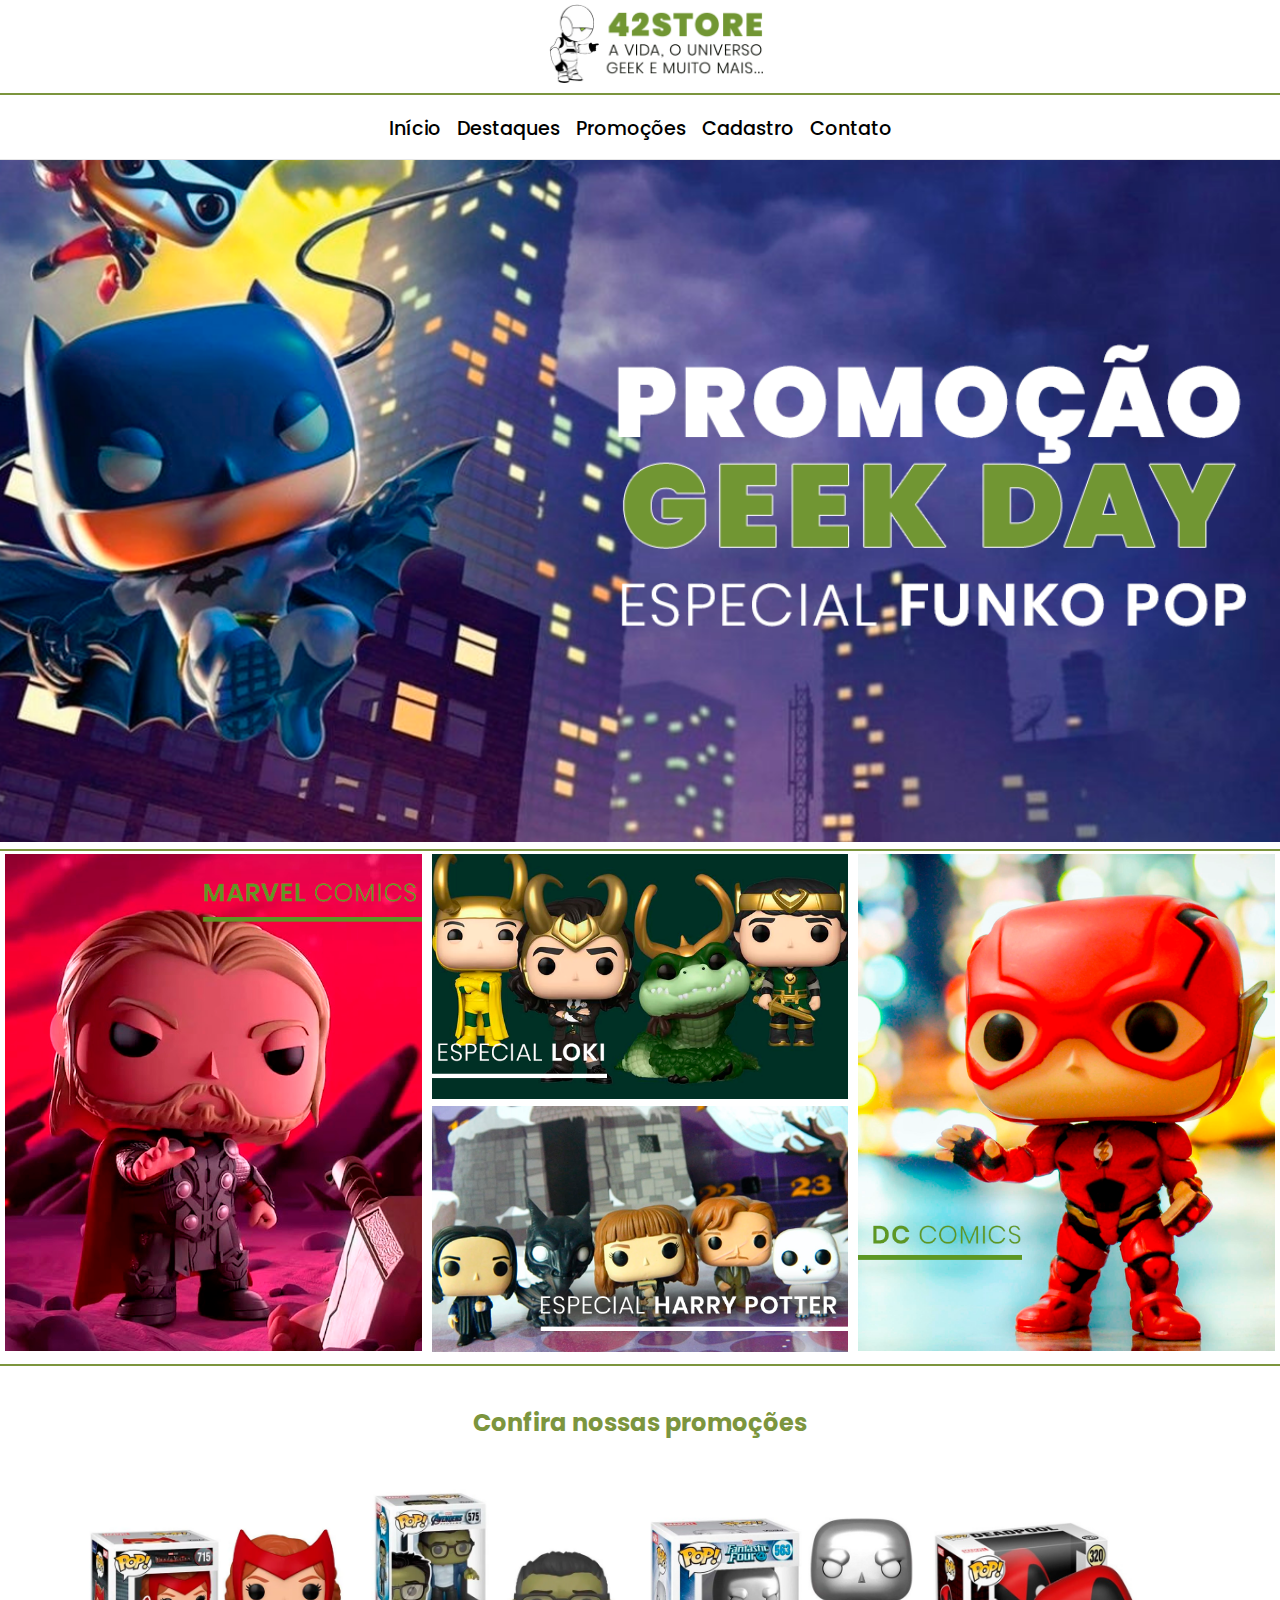
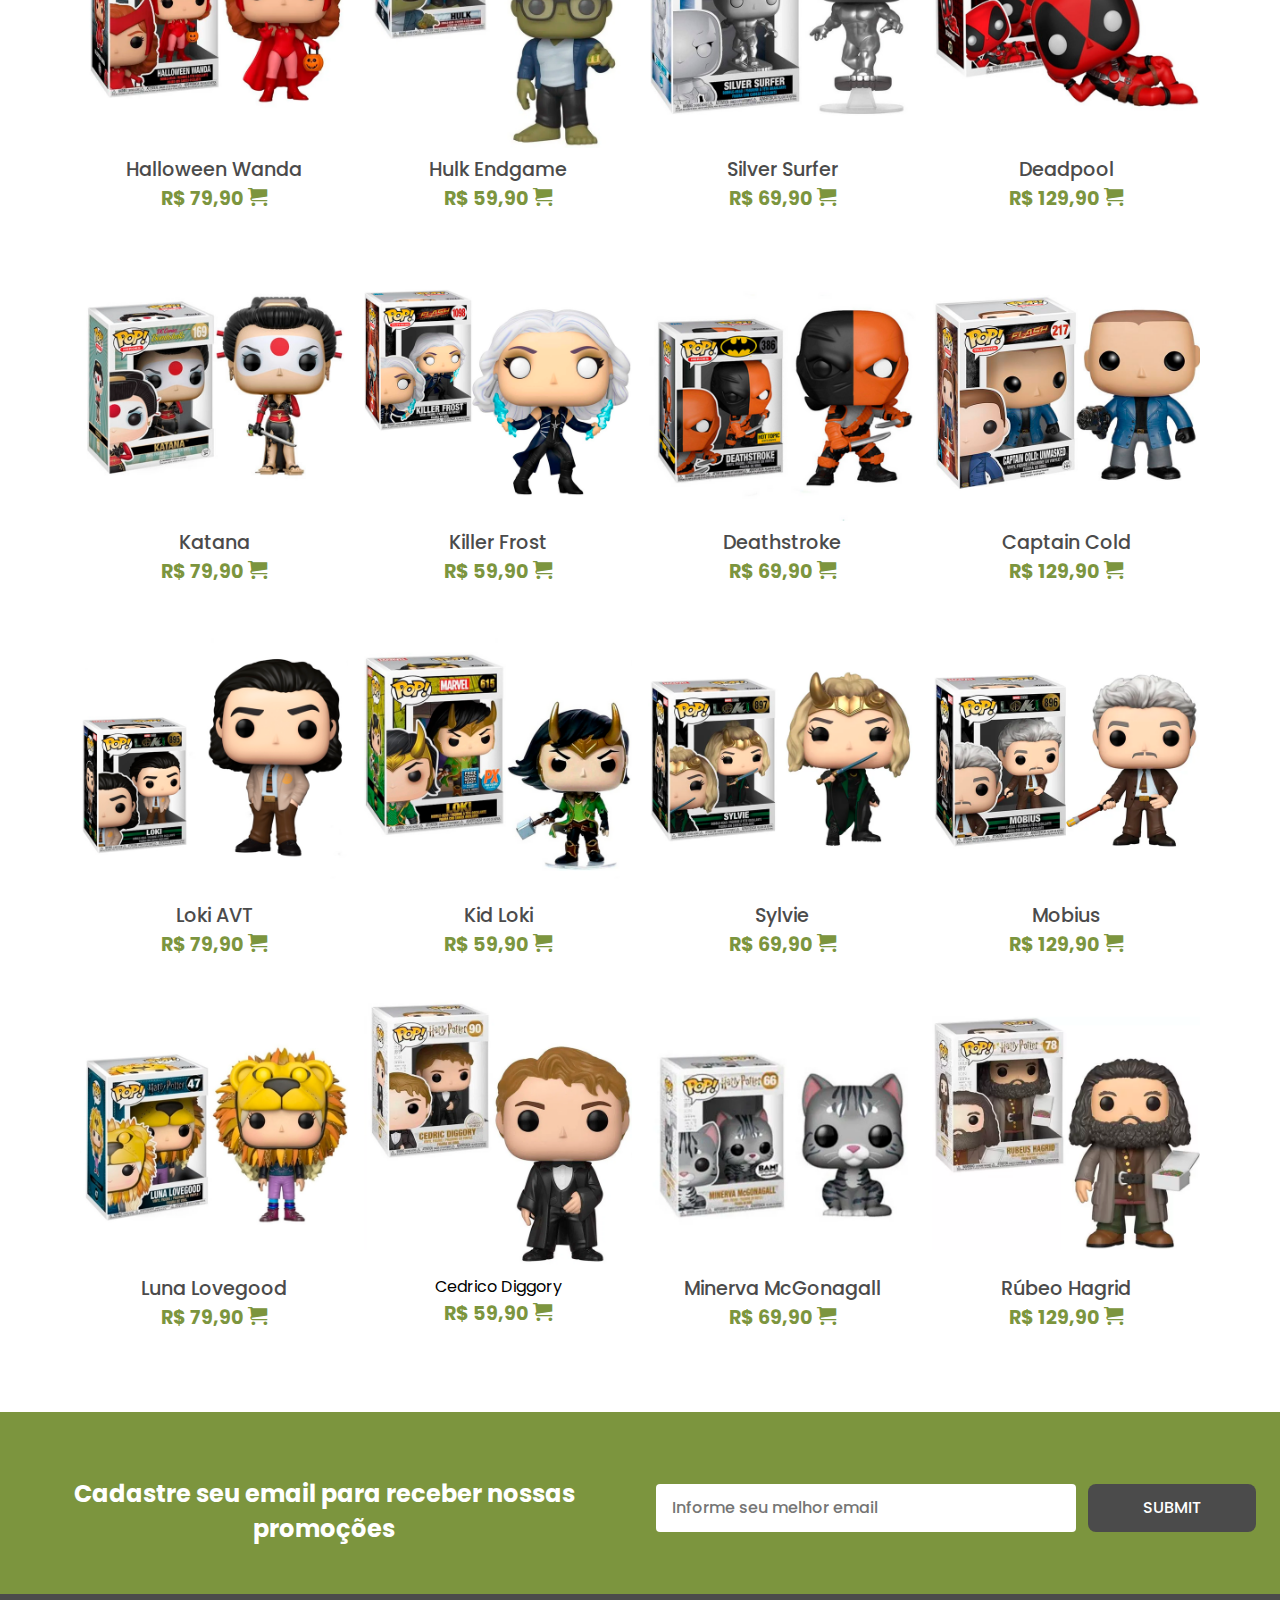
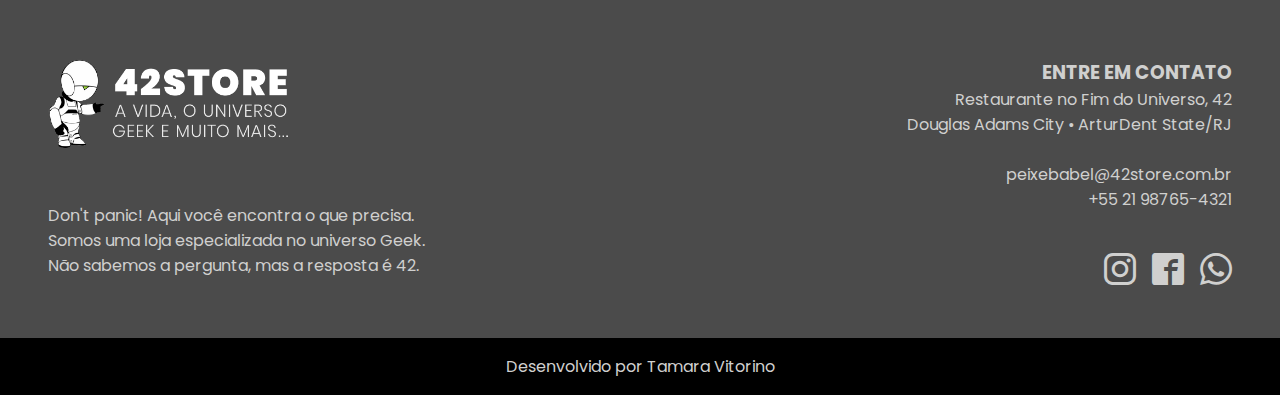
<file: index.html>
<!DOCTYPE html>
<html lang="en">
  <head>
    
    <meta charset="UTF-8" />
    <meta http-equiv="X-UA-Compatible" content="IE=edge" />
    <meta name="viewport" content="width=device-width, initial-scale=1.0" />
    <title>Dia do Orgulho Nerd - 42</title>
    <link rel="stylesheet" href="./assets/css/style.css" />
    <link rel="stylesheet" href="./assets/css/style-desktop.css" />
    <link rel="stylesheet" href="./assets/fonts/style.css" />
    <link rel="preconnect" href="https://fonts.googleapis.com" />
    <link rel="preconnect" href="https://fonts.gstatic.com" crossorigin />
    <link
      rel="stylesheet"
      href="https://fonts.googleapis.com/css2?family=Poppins:wght@300;400;700;900&display=swap"
    />
  </head>
  <body onLoad="slide1()">
      <header id="header">
      <a class="logo" href="index.html"
          ><img src="./assets/images/logo.png"
        /></a>
      <nav class="container">        
        <div class="menu" >
          <ul class="grid">
            <li><a class="menu-item" href="#banner">Início</a></li>
            <li><a class="menu-item" href="#highlights">Destaques</a></li>
            <li><a class="menu-item" href="#promotions">Promoções</a></li>
            <li><a class="menu-item" href="#subscribe">Cadastro</a></li>
            <li><a class="menu-item" href="#footer">Contato</a></li>
          </ul>
        </div>
        <div class="toggle icon-menu"></div>
        <div class="toggle icon-cross"></div>
      </nav>
    </header>

    <main>
      <!-- Destaques -->
      <section class="section" id="banner">
        <div class="container">
          <img id="id_banner">
        </div>
      </section>

      <section class="section" id="highlights">
        <div class="item"><a href="#marvel"><img src="./assets/images/funko_marvel_destaque.png" alt="Banner Destaque Marvel com foto do Funko do Thor" /></a></div>
        <div class="item">
          <a href="#loki"><img src="./assets/images/funko_loki_destaque.png" alt="Banner destaque Loki com foto dos Lokis"/></a>
          <a href="#harrypotter"><img src="./assets/images/funko_hp_destaque.png" alt="Banner destaque Harry Potter com os funkos num fundo do castelo"/></a></div>
        <div class="item"><a href="#dccomics"><img src="./assets/images/funko_dc_destaque.png" alt="Banner destaque DC comic com foto do funko Flash"/></a></div>
        </div>
      </section>

      <!-- Promoções -->
      <section class="section" id="promotions">
        <br>
        <h1>Confira nossas promoções</h1>
        <div class="container grid" id="marvel">
          <div class="item"><img src="./assets/images/halloween_wanda.png" alt="Funko da Wanda de Halloween"/>
          <p class="product-name">Halloween Wanda</p><p class="product-price">R$ 79,90 <a href=#><span class="icon-cart"></span></a></p></div>
          <div class="item"><img src="./assets/images/hulk_endgame.png" alt="Funko do Hulk Endgame"/><p class="product-name">Hulk Endgame</p><p class="product-price">R$ 59,90 <a href=#><span class="icon-cart"></span></a></p></div>
          <div class="item"><img src="./assets/images/silver_surfer.png" alt="Funko do Surfista Prateado"/><p class="product-name">Silver Surfer</p><p class="product-price">R$ 69,90 <a href=#><span class="icon-cart"></span></a></p></div>
          <div class="item"><img src="./assets/images/deadpool.png" alt="Funko do Deadpool deitado"/><p class="product-name">Deadpool</p><p class="product-price">R$ 129,90 <a href=#><span class="icon-cart"></span></a></p></div>
        </div>
        <div class="container grid" id="dccomics">
          <div class="item"><img src="./assets/images/katana.png" alt="Funko da Katana"/>
          <p class="product-name">Katana</p><p class="product-price">R$ 79,90 <a href=#><span class="icon-cart"></span></a></p></div>
          <div class="item"><img src="./assets/images/killer_frost.png" alt="Funko da Killer Frost" /><p class="product-name">Killer Frost</p><p class="product-price" >R$ 59,90 <a href=#><span class="icon-cart"></span></a></p></div>
          <div class="item"><img src="./assets/images/deathstroke.png" alt="Funko do DeathStroke" /><p class="product-name">Deathstroke</p><p class="product-price">R$ 69,90 <a href=#><span class="icon-cart"></span></a></p></div>
          <div class="item"><img src="./assets/images/captain_cold.png" alt="Funko do Capitão Frio / Leonard Snart"/><p class="product-name">Captain Cold</p><p class="product-price">R$ 129,90 <a href=#><span class="icon-cart"></span></a></p></div>
        </div>
        <div class="container grid" id="loki">
          <div class="item"><img src="./assets/images/loki.png" alt="Funko do Loki com a roupa da AVT"/>
          <p class="product-name">Loki AVT</p><p class="product-price">R$ 79,90 <a href=#><span class="icon-cart"></span></a></p></div>
          <div class="item"><img src="./assets/images/kid_loki.png" alt="Funko do Kid Loki"/><p class="product-name">Kid Loki</p><p class="product-price">R$ 59,90 <a href=#><span class="icon-cart"></span></a></p></div>
          <div class="item"><img src="./assets/images/sylvie.png" alt="Funko do Sylvie" /><p class="product-name">Sylvie</p><p class="product-price">R$ 69,90 <a href=#><span class="icon-cart"></span></a></p></div>
          <div class="item"><img src="./assets/images/mobius.png" alt="Funko do Mobius" /><p class="product-name">Mobius</p><p class="product-price">R$ 129,90 <a href=#><span class="icon-cart"></span></a></p></div>
        </div>
        <div class="container grid" id="harrypotter">
          <div class="item"><img src="./assets/images/luna_lovegood.png" alt="Funko da Luna com a máscara de Leão"/>
          <p class="product-name">Luna Lovegood</p><p class="product-price">R$ 79,90 <a href=#><span class="icon-cart"></span></a></p></div>
          <div class="item"><img src="./assets/images/cedrico.png" alt="Funko do Cedrico Diggory com roupa de baile" /><p class="product-name"></p>Cedrico Diggory<p class="product-price">R$ 59,90 <a href=#><span class="icon-cart"></span></a></p></div>
          <div class="item"><img src="./assets/images/minerva_mcgonagall.png" alt="Funko da Minerva transformada em gato" /><p class="product-name">Minerva McGonagall</p><p class="product-price">R$ 69,90 <a href=#><span class="icon-cart"></span></a></p></div>
          <div class="item"><img src="./assets/images/hagrid.png" alt="Funko do Hagrid carregando o bolo de aniversário do Harry" /><p class="product-name">Rúbeo Hagrid</p><p class="product-price">R$ 129,90 <a href=#><span class="icon-cart"></span></a></p></div>
        </div>
      </section>
      
      <section class="section" id="subscribe">
        <div class="container">
          <div class="item"><h2>Cadastre seu email para receber nossas promoções</h2></div>
          <div class=" item">
            <form id="form">
              <div class="inputbox">
                <input type="email" placeholder="Informe seu melhor email" id='email'>
              </div>
              <div class="subbutton">
                <input type="submit">
              </div>
            </form>


          </div>
        </div>
      </section>
   </main>

    <footer class="section" id="footer">     
      <div class="container grid ">
        <div class="item left-grid"><a class="logo" href="index.html"
          ><img src="./assets/images/logo-white.png"
        /></a> <p>Don't panic! Aqui você encontra o que precisa. Somos uma loja especializada no universo Geek. <br>Não sabemos a pergunta, mas a resposta é 42.  </p></div>
        <div class="item">
       </div>
        
        <div class="item right-grid"><h3>ENTRE EM CONTATO</h3>
          <p>Restaurante no Fim do Universo, 42<br> 
            Douglas Adams City • ArturDent State/RJ</p><br>
            <p>peixebabel@42store.com.br<br>
              +55 21 98765-4321</p><br>
        <div class="social-icons">
          <a href="#" target="_blank"><div class="icon-instagram"></div></a>
          <a href="#" target="_blank"><div class="icon-facebook2"></div></a>
          <a href="#" target="_blank"><div class="icon-whatsapp"></div></a>
        </div></div>
      </div>
      
      <div class="bottom">
        Desenvolvido por Tamara Vitorino

      </div>

    </footer>

    <script src="./assets/js/main.js"></script>
   </body>
</html>
</file>
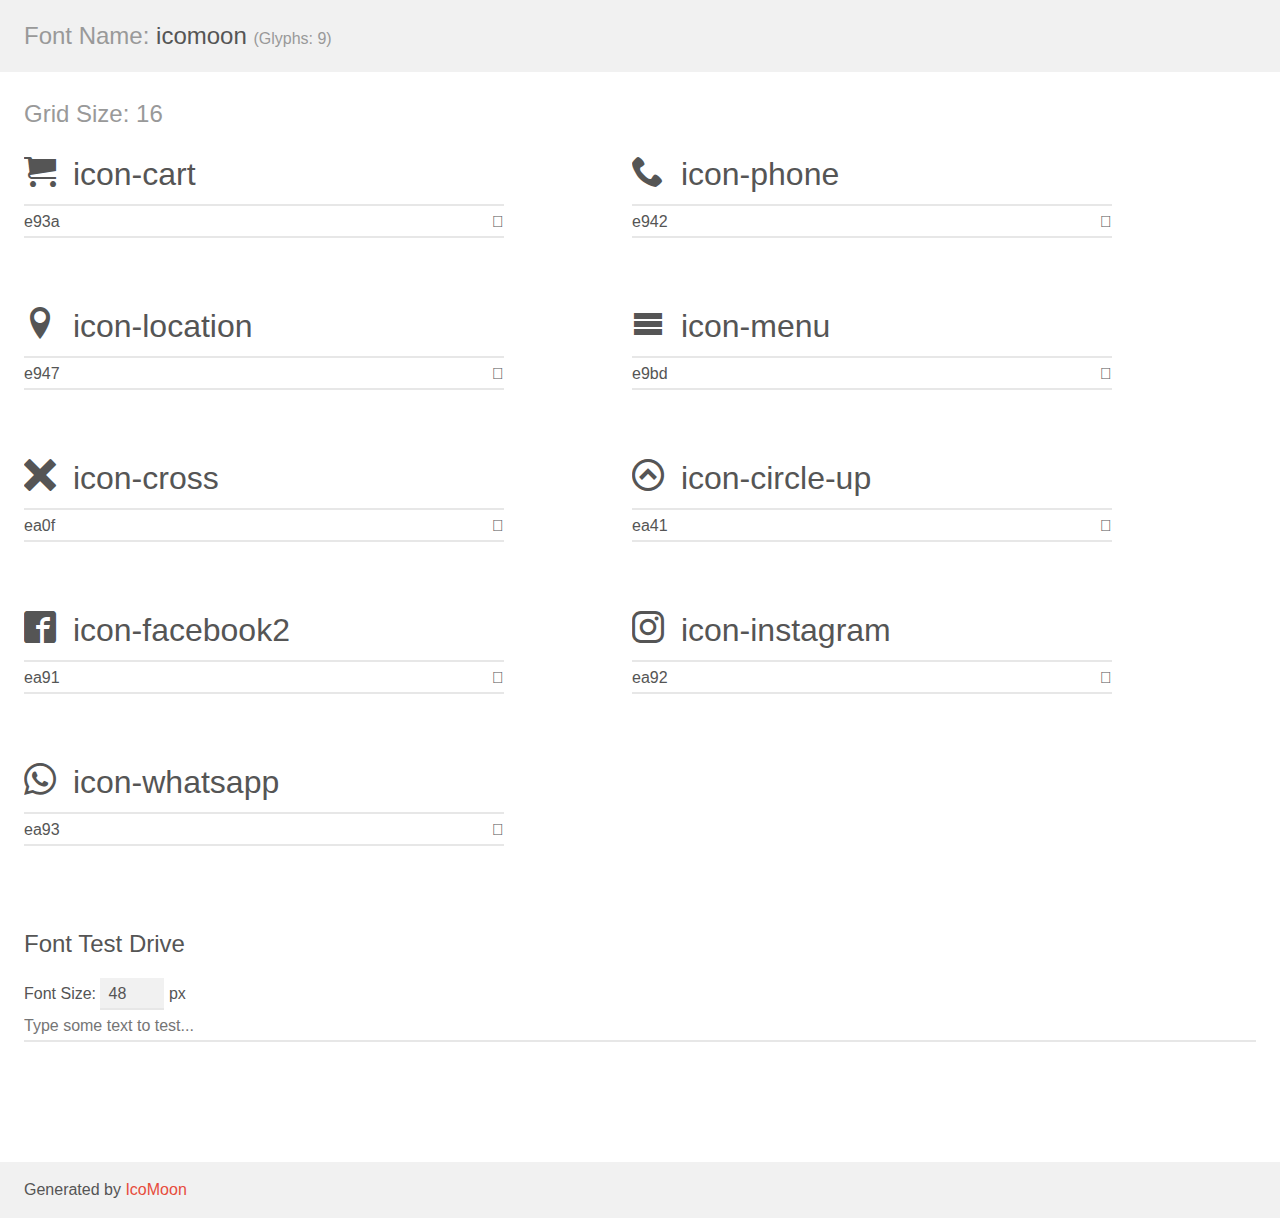
<file: assets/fonts/demo.html>
<!doctype html>
<html>
<head>
    <meta charset="utf-8">
    <title>IcoMoon Demo</title>
    <meta name="description" content="An Icon Font Generated By IcoMoon.io">
    <meta name="viewport" content="width=device-width, initial-scale=1">
    <link rel="stylesheet" href="demo-files/demo.css">
    <link rel="stylesheet" href="style.css"></head>
<body>
    <div class="bgc1 clearfix">
        <h1 class="mhmm mvm"><span class="fgc1">Font Name:</span> icomoon <small class="fgc1">(Glyphs:&nbsp;9)</small></h1>
    </div>
    <div class="clearfix mhl ptl">
        <h1 class="mvm mtn fgc1">Grid Size: 16</h1>
        <div class="glyph fs1">
            <div class="clearfix bshadow0 pbs">
                <span class="icon-cart"></span>
                <span class="mls"> icon-cart</span>
            </div>
            <fieldset class="fs0 size1of1 clearfix hidden-false">
                <input type="text" readonly value="e93a" class="unit size1of2" />
                <input type="text" maxlength="1" readonly value="&#xe93a;" class="unitRight size1of2 talign-right" />
            </fieldset>
            <div class="fs0 bshadow0 clearfix hidden-true">
                <span class="unit pvs fgc1">liga: </span>
                <input type="text" readonly value="cart, purchase" class="liga unitRight" />
            </div>
        </div>
        <div class="glyph fs1">
            <div class="clearfix bshadow0 pbs">
                <span class="icon-phone"></span>
                <span class="mls"> icon-phone</span>
            </div>
            <fieldset class="fs0 size1of1 clearfix hidden-false">
                <input type="text" readonly value="e942" class="unit size1of2" />
                <input type="text" maxlength="1" readonly value="&#xe942;" class="unitRight size1of2 talign-right" />
            </fieldset>
            <div class="fs0 bshadow0 clearfix hidden-true">
                <span class="unit pvs fgc1">liga: </span>
                <input type="text" readonly value="phone, telephone" class="liga unitRight" />
            </div>
        </div>
        <div class="glyph fs1">
            <div class="clearfix bshadow0 pbs">
                <span class="icon-location"></span>
                <span class="mls"> icon-location</span>
            </div>
            <fieldset class="fs0 size1of1 clearfix hidden-false">
                <input type="text" readonly value="e947" class="unit size1of2" />
                <input type="text" maxlength="1" readonly value="&#xe947;" class="unitRight size1of2 talign-right" />
            </fieldset>
            <div class="fs0 bshadow0 clearfix hidden-true">
                <span class="unit pvs fgc1">liga: </span>
                <input type="text" readonly value="location, map-marker" class="liga unitRight" />
            </div>
        </div>
        <div class="glyph fs1">
            <div class="clearfix bshadow0 pbs">
                <span class="icon-menu"></span>
                <span class="mls"> icon-menu</span>
            </div>
            <fieldset class="fs0 size1of1 clearfix hidden-false">
                <input type="text" readonly value="e9bd" class="unit size1of2" />
                <input type="text" maxlength="1" readonly value="&#xe9bd;" class="unitRight size1of2 talign-right" />
            </fieldset>
            <div class="fs0 bshadow0 clearfix hidden-true">
                <span class="unit pvs fgc1">liga: </span>
                <input type="text" readonly value="menu, list3" class="liga unitRight" />
            </div>
        </div>
        <div class="glyph fs1">
            <div class="clearfix bshadow0 pbs">
                <span class="icon-cross"></span>
                <span class="mls"> icon-cross</span>
            </div>
            <fieldset class="fs0 size1of1 clearfix hidden-false">
                <input type="text" readonly value="ea0f" class="unit size1of2" />
                <input type="text" maxlength="1" readonly value="&#xea0f;" class="unitRight size1of2 talign-right" />
            </fieldset>
            <div class="fs0 bshadow0 clearfix hidden-true">
                <span class="unit pvs fgc1">liga: </span>
                <input type="text" readonly value="cross, cancel" class="liga unitRight" />
            </div>
        </div>
        <div class="glyph fs1">
            <div class="clearfix bshadow0 pbs">
                <span class="icon-circle-up"></span>
                <span class="mls"> icon-circle-up</span>
            </div>
            <fieldset class="fs0 size1of1 clearfix hidden-false">
                <input type="text" readonly value="ea41" class="unit size1of2" />
                <input type="text" maxlength="1" readonly value="&#xea41;" class="unitRight size1of2 talign-right" />
            </fieldset>
            <div class="fs0 bshadow0 clearfix hidden-true">
                <span class="unit pvs fgc1">liga: </span>
                <input type="text" readonly value="circle-up, up3" class="liga unitRight" />
            </div>
        </div>
        <div class="glyph fs1">
            <div class="clearfix bshadow0 pbs">
                <span class="icon-facebook2"></span>
                <span class="mls"> icon-facebook2</span>
            </div>
            <fieldset class="fs0 size1of1 clearfix hidden-false">
                <input type="text" readonly value="ea91" class="unit size1of2" />
                <input type="text" maxlength="1" readonly value="&#xea91;" class="unitRight size1of2 talign-right" />
            </fieldset>
            <div class="fs0 bshadow0 clearfix hidden-true">
                <span class="unit pvs fgc1">liga: </span>
                <input type="text" readonly value="facebook2, brand11" class="liga unitRight" />
            </div>
        </div>
        <div class="glyph fs1">
            <div class="clearfix bshadow0 pbs">
                <span class="icon-instagram"></span>
                <span class="mls"> icon-instagram</span>
            </div>
            <fieldset class="fs0 size1of1 clearfix hidden-false">
                <input type="text" readonly value="ea92" class="unit size1of2" />
                <input type="text" maxlength="1" readonly value="&#xea92;" class="unitRight size1of2 talign-right" />
            </fieldset>
            <div class="fs0 bshadow0 clearfix hidden-true">
                <span class="unit pvs fgc1">liga: </span>
                <input type="text" readonly value="instagram, brand12" class="liga unitRight" />
            </div>
        </div>
        <div class="glyph fs1">
            <div class="clearfix bshadow0 pbs">
                <span class="icon-whatsapp"></span>
                <span class="mls"> icon-whatsapp</span>
            </div>
            <fieldset class="fs0 size1of1 clearfix hidden-false">
                <input type="text" readonly value="ea93" class="unit size1of2" />
                <input type="text" maxlength="1" readonly value="&#xea93;" class="unitRight size1of2 talign-right" />
            </fieldset>
            <div class="fs0 bshadow0 clearfix hidden-true">
                <span class="unit pvs fgc1">liga: </span>
                <input type="text" readonly value="whatsapp, brand13" class="liga unitRight" />
            </div>
        </div>
    </div>

    <!--[if gt IE 8]><!-->
    <div class="mhl clearfix mbl">
        <h1>Font Test Drive</h1>
        <label>
            Font Size: <input id="fontSize" type="number" class="textbox0 mbm"
            min="8" value="48" />
            px
        </label>
        <input id="testText" type="text" class="phl size1of1 mvl"
        placeholder="Type some text to test..." value=""/>
        <div id="testDrive" class="icon-" style="font-family: icomoon">&nbsp;
        </div>
    </div>
    <!--<![endif]-->
    <div class="bgc1 clearfix">
        <p class="mhl">Generated by <a href="https://icomoon.io/app">IcoMoon</a></p>
    </div>

    <script src="demo-files/demo.js"></script>
</body>
</html>
</file>
<file: assets/css/style.css>
* {
  margin: 0;
  padding: 0;
  box-sizing: border-box;
}

body {
  font: 400 1rem 'Poppins', sans-serif;
  -webkit-font-smoothing: auto;
  width: 100%;
}

h1,
h2 {
  color: var(--green42);
  text-align: center;
  font-size: 1.5rem;
  margin: 1rem;
}

h3 {
  color: var(--lightgray);
}

a {
  text-decoration: none;
  color: var(--lightgray);
}

a span {
  color: var(--green42);
}

a:hover {
  color: var(--green42);
}

img {
  width: 100%;
  height: auto;
}

ul {
  list-style-type: none;
}

:root {
  --green42: #7c953e;
  --darkgray: #4b4b4b;
  --lightgray: #d0d0cf;
}

.grid {
  display: grid;
  margin-top: 1.5rem;
  gap: 1rem;
}

#header {
  display: flex;
  width: 100%;
  justify-content: space-between;
  align-items: center;
  padding: 0.2rem 0.2rem 0.2rem 0.2rem;
  position: fixed;
  height: 4rem;
  border-bottom: 1px solid #e6e6e6;
  z-index: 100;
  margin-top: -2rem;
  background-color: #ffffff;
}

.logo img {
  height: 3.5rem;
  width: auto;
}

nav {
  display: flex;
  justify-content: space-between;
  align-items: center;
}

nav ul li {
  text-align: center;
}

nav ul li a {
  transition: color 0.3s;
  position: relative;
}

nav ul li a:hover {
  color: var(--green42);
}

nav ul li a:hover::after {
  content: '';
  width: 100%;
  height: 3px;
  background: var(--green42);
  position: absolute;
  left: 0;
  bottom: -1rem;
}

nav ul li a:hover::before {
  content: '';
  width: 100%;
  height: 3px;
  background: var(--green42);
  position: absolute;
  left: 0;
  top: -1rem;
}

nav .menu {
  opacity: 0;
  visibility: hidden;
}

nav .menu-item {
  font: 700 1.2rem 'Poppins', sans-serif;
  color: var(--darkgray);
}

nav.show .menu {
  display: grid;
  place-content: center;
  opacity: 1;
  visibility: visible;
  background: #ffffff;
  height: 100vh;
  width: 100vw;
  position: fixed;
  top: 0;
  left: 0;
}

nav.show ul.grid {
  gap: 3.5rem;
}

.toggle {
  font-size: 1.2rem;
  color: var(--green42);
  cursor: pointer;
}

nav .icon-cross {
  visibility: hidden;
  opacity: 0;
  position: absolute;
  right: 2rem;
}

nav.show .icon-cross {
  visibility: visible;
  opacity: 1;
}

main {
  margin-top: 2rem;
  position: relative;
  width: 100%;
}

#banner {
  margin-top: var(--header-height);
  z-index: 0;
}
#banner .container {
  margin: 0;
}

#highlights::before,
#promotions::before {
  content: '';
  width: 100%;
  height: 2px;
  background: var(--green42);
  left: 0;
  position: absolute;
}

#highlights {
  max-width: 100vw;
  margin: 0 auto;
}

#highlights .item {
  margin: 5px;
}

.item {
  margin: 0;
  width: 100%;
  text-align: center;
}

.product-name {
  color: var(--darkgray);
  font: 500 1.2rem 'Poppins', sans-serif;
}

.product-price {
  color: var(--green42);
  font: 700 1.2rem 'Poppins', sans-serif;
}

#subscribe.section {
  padding: 2rem 0.5rem;
  background-color: var(--green42);
}

#subscribe h2 {
  color: #ffffff;
}

input[type='email'] {
  width: 100%;
  height: 3rem;
  margin: 0.5rem 0;
  border-radius: 0.25rem;
  font: 500 1rem 'Poppins', sans-serif;
  border: none;
  color: var(--darkgray);
  padding: 1rem;
}

input[type='submit'] {
  background-color: var(--darkgray);
  width: 100%;
  border: var(--darkgray);
  border-radius: 0.5rem;
  color: white;
  font: 500 1rem 'Poppins', sans-serif;
  text-transform: uppercase;
  padding: 0rem 0rem;
  text-decoration: none;
  margin: 0.5rem 0;
  cursor: pointer;
  height: 3rem;
}

input:hover[type='submit'] {
  background-color: var(--lightgray);
  color: var(--green42);
  font: 700 1rem 'Poppins', sans-serif;
}

#footer .container {
  background-color: var(--darkgray);
  text-align: center;
  padding: 3rem 3rem;
  margin: 0rem;
}

#footer .logo img {
  width: 15rem;
  height: auto;
  margin-bottom: 3rem;
}

#footer p {
  color: var(--lightgray);
}

.social-icons {
  margin-top: 1rem;
  display: inline-flex;
  color: #ffffff;
  gap: 1rem;
  font-size: 2rem;
}

#footer .bottom {
  background-color: #000000;
  text-align: center;
  color: var(--lightgray);
  padding: 1rem;
}
</file>
<file: assets/css/style-desktop.css>
/* ======== Media Queries ============ */
@media (min-width: 1000px) {
  #header {
    display: inline;
    height: 10rem;
    text-align: center;
  }

  #header .logo img {
    margin-left: 2rem;
    height: 5rem;
  }
  #header .logo::after {
    content: '';
    width: 100%;
    height: 2px;
    background: var(--green42);
    left: 0;
    position: absolute;
    bottom: 4rem;
  }

  nav {
    display: inline;
  }

  nav .menu {
    opacity: 1;
    visibility: visible;
    text-align: center;
  }

  nav .menu ul {
    display: inline-flex;
  }

  nav .menu-item {
    font: 500 1.2rem 'Poppins', sans-serif;
    color: var(--darkgrey);
  }

  nav .toggle {
    display: none;
  }

  #id_banner {
    height: 90vh;
    object-fit: cover;
  }

  #highlights,
  #promotions .container,
  #subscribe .container,
  #footer .container {
    display: flex;
  }

  #promotions .container {
    padding: 0rem 5rem;
  }

  .section#subscribe {
    margin-top: 5rem;
  }

  .item {
    flex: 1;
    margin-top: 1rem;
  }
  form {
    padding: 1rem;
  }
  .inputbox {
    width: 70%;
    float: left;
  }

  .subbutton {
    float: right;
    width: 28%;
  }
  .left-grid {
    text-align: left !important;
  }
  .right-grid {
    text-align: right;
  }
}
</file>
<file: assets/fonts/style.css>
@font-face {
  font-family: 'icomoon';
  src:  url('fonts/icomoon.eot?na5hym');
  src:  url('fonts/icomoon.eot?na5hym#iefix') format('embedded-opentype'),
    url('fonts/icomoon.ttf?na5hym') format('truetype'),
    url('fonts/icomoon.woff?na5hym') format('woff'),
    url('fonts/icomoon.svg?na5hym#icomoon') format('svg');
  font-weight: normal;
  font-style: normal;
  font-display: block;
}

[class^="icon-"], [class*=" icon-"] {
  /* use !important to prevent issues with browser extensions that change fonts */
  font-family: 'icomoon' !important;
  speak: never;
  font-style: normal;
  font-weight: normal;
  font-variant: normal;
  text-transform: none;
  line-height: 1;

  /* Better Font Rendering =========== */
  -webkit-font-smoothing: antialiased;
  -moz-osx-font-smoothing: grayscale;
}

.icon-cart:before {
  content: "\e93a";
}
.icon-phone:before {
  content: "\e942";
}
.icon-location:before {
  content: "\e947";
}
.icon-menu:before {
  content: "\e9bd";
}
.icon-cross:before {
  content: "\ea0f";
}
.icon-circle-up:before {
  content: "\ea41";
}
.icon-facebook2:before {
  content: "\ea91";
}
.icon-instagram:before {
  content: "\ea92";
}
.icon-whatsapp:before {
  content: "\ea93";
}
</file>
<file: assets/fonts/demo-files/demo.css>
body {
  padding: 0;
  margin: 0;
  font-family: sans-serif;
  font-size: 1em;
  line-height: 1.5;
  color: #555;
  background: #fff;
}
h1 {
  font-size: 1.5em;
  font-weight: normal;
}
small {
  font-size: .66666667em;
}
a {
  color: #e74c3c;
  text-decoration: none;
}
a:hover, a:focus {
  box-shadow: 0 1px #e74c3c;
}
.bshadow0, input {
  box-shadow: inset 0 -2px #e7e7e7;
}
input:hover {
  box-shadow: inset 0 -2px #ccc;
}
input, fieldset {
  font-family: sans-serif;
  font-size: 1em;
  margin: 0;
  padding: 0;
  border: 0;
}
input {
  color: inherit;
  line-height: 1.5;
  height: 1.5em;
  padding: .25em 0;
}
input:focus {
  outline: none;
  box-shadow: inset 0 -2px #449fdb;
}
.glyph {
  font-size: 16px;
  width: 15em;
  padding-bottom: 1em;
  margin-right: 4em;
  margin-bottom: 1em;
  float: left;
  overflow: hidden;
}
.liga {
  width: 80%;
  width: calc(100% - 2.5em);
}
.talign-right {
  text-align: right;
}
.talign-center {
  text-align: center;
}
.bgc1 {
  background: #f1f1f1;
}
.fgc1 {
  color: #999;
}
.fgc0 {
  color: #000;
}
p {
  margin-top: 1em;
  margin-bottom: 1em;
}
.mvm {
  margin-top: .75em;
  margin-bottom: .75em;
}
.mtn {
  margin-top: 0;
}
.mtl, .mal {
  margin-top: 1.5em;
}
.mbl, .mal {
  margin-bottom: 1.5em;
}
.mal, .mhl {
  margin-left: 1.5em;
  margin-right: 1.5em;
}
.mhmm {
  margin-left: 1em;
  margin-right: 1em;
}
.mls {
  margin-left: .25em;
}
.ptl {
  padding-top: 1.5em;
}
.pbs, .pvs {
  padding-bottom: .25em;
}
.pvs, .pts {
  padding-top: .25em;
}
.unit {
  float: left;
}
.unitRight {
  float: right;
}
.size1of2 {
  width: 50%;
}
.size1of1 {
  width: 100%;
}
.clearfix:before, .clearfix:after {
  content: " ";
  display: table;
}
.clearfix:after {
  clear: both;
}
.hidden-true {
  display: none;
}
.textbox0 {
  width: 3em;
  background: #f1f1f1;
  padding: .25em .5em;
  line-height: 1.5;
  height: 1.5em;
}
#testDrive {
  display: block;
  padding-top: 24px;
  line-height: 1.5;
}
.fs0 {
  font-size: 16px;
}
.fs1 {
  font-size: 32px;
}
</file>
